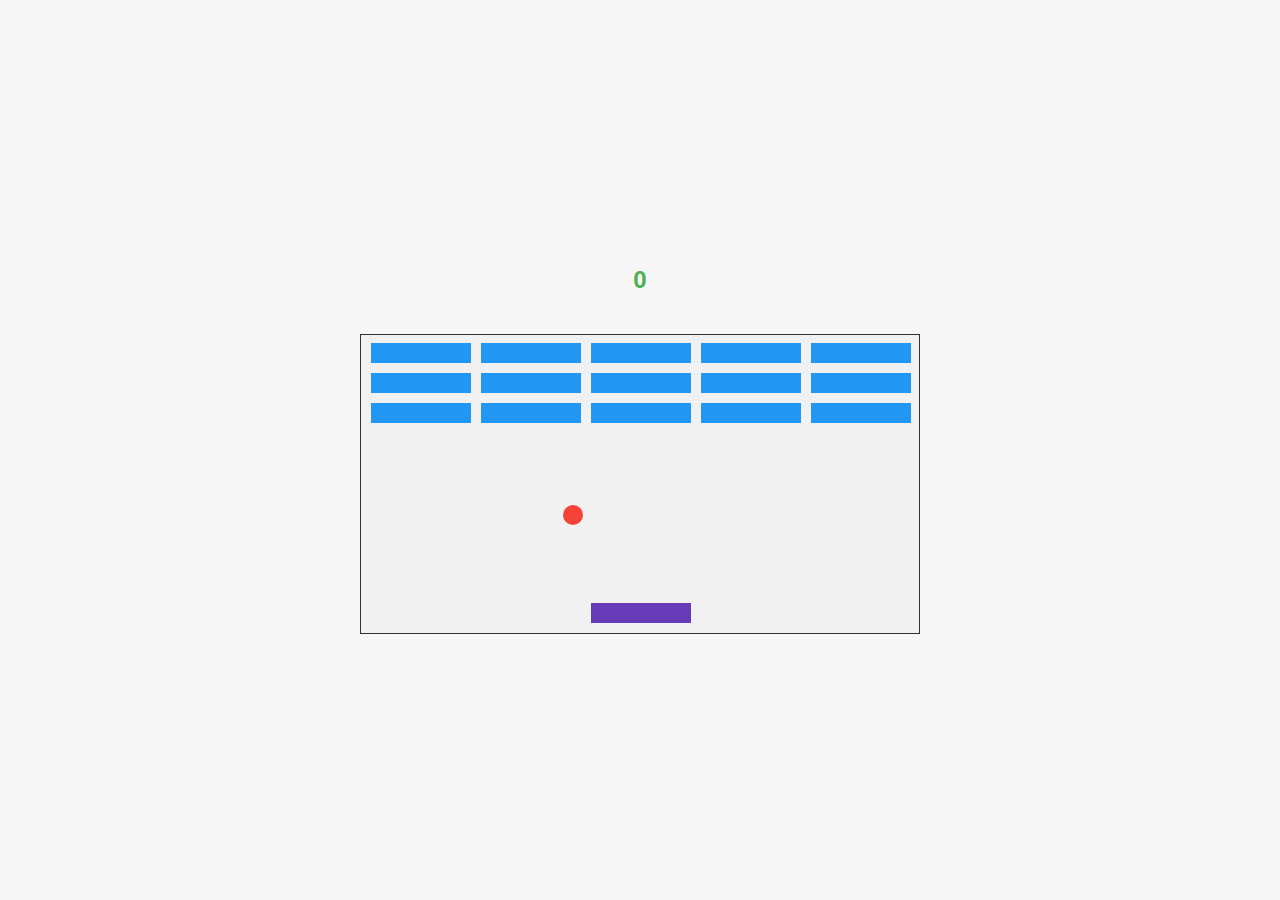
<file: breakout/index.html>
<!DOCTYPE html>
<html lang="en">
<head>
    <meta charset="UTF-8">
    <meta name="viewport" content="width=device-width, initial-scale=1.0">
    <title>Break Out</title>
    <link rel="stylesheet" href="styles.css">
</head>
<body>
    
    <h2 id="score">0</h2>
    <div class="grid"></div>

    <script src="index.js"></script>

</body>
</html>
</file>
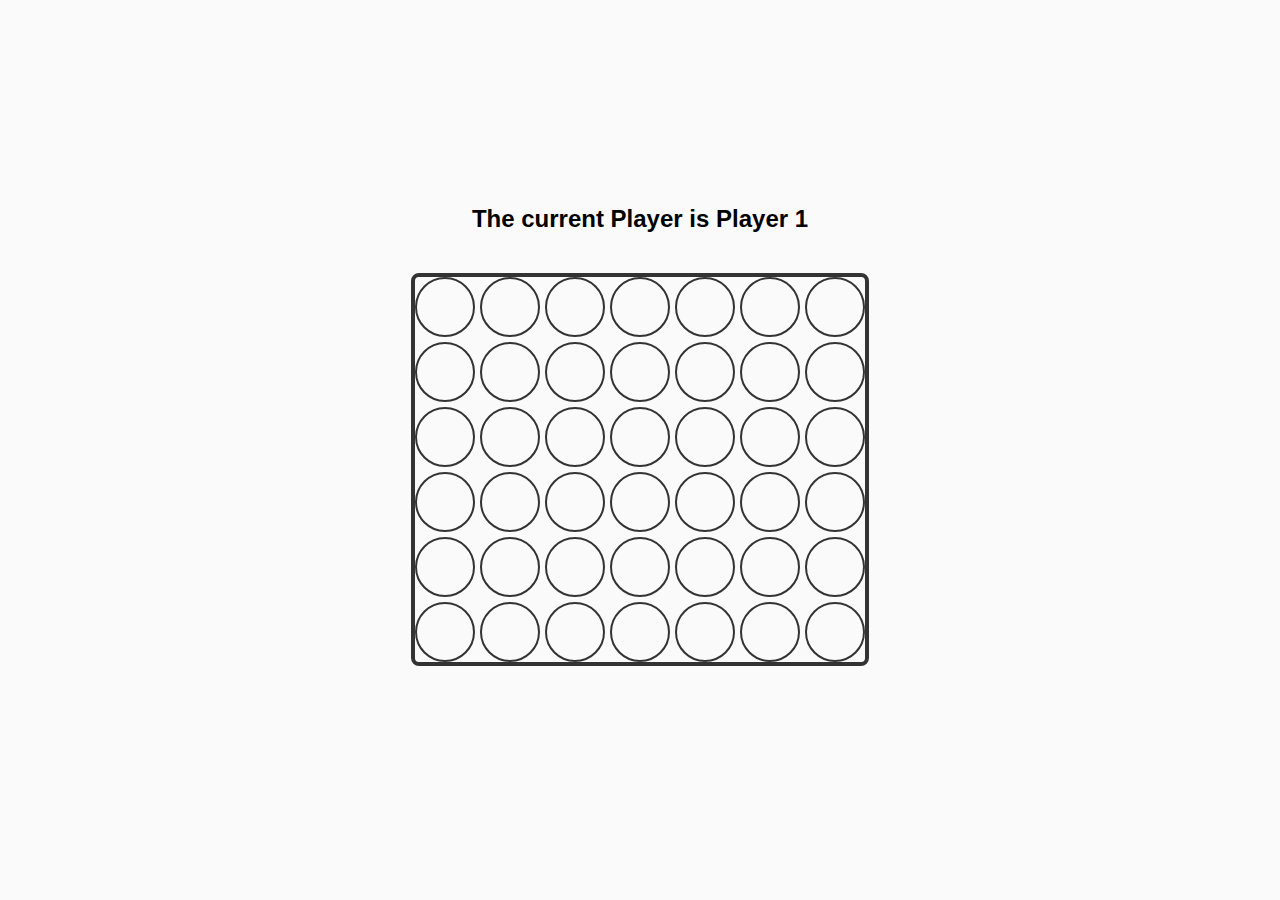
<file: connect-four/index.html>
<!DOCTYPE html>
<html lang="en">
<head>
    <meta charset="UTF-8">
    <meta name="viewport" content="width=device-width, initial-scale=1.0">
    <title>Connect Four Game</title>
    <link rel="stylesheet" href="styles.css">
</head>
<body>
    <h2>The current Player is Player <span id="current-player">1</span></h2>
    <h3 id="result"></h3>

    <div class="grid">
        <!-- 7 Columns, 6 Rows = 42 divs -->
        <!-- Each div represents a slot in the Connect Four board -->
        <!-- No need for extra divs like "taken", just create enough slots. -->
        <!-- Total: 42 divs -->
        <div></div><div></div><div></div><div></div><div></div><div></div><div></div>
        <div></div><div></div><div></div><div></div><div></div><div></div><div></div>
        <div></div><div></div><div></div><div></div><div></div><div></div><div></div>
        <div></div><div></div><div></div><div></div><div></div><div></div><div></div>
        <div></div><div></div><div></div><div></div><div></div><div></div><div></div>
        <div></div><div></div><div></div><div></div><div></div><div></div><div></div>
    </div>

    <script src="game.js"></script>
</body>
</html>
</file>
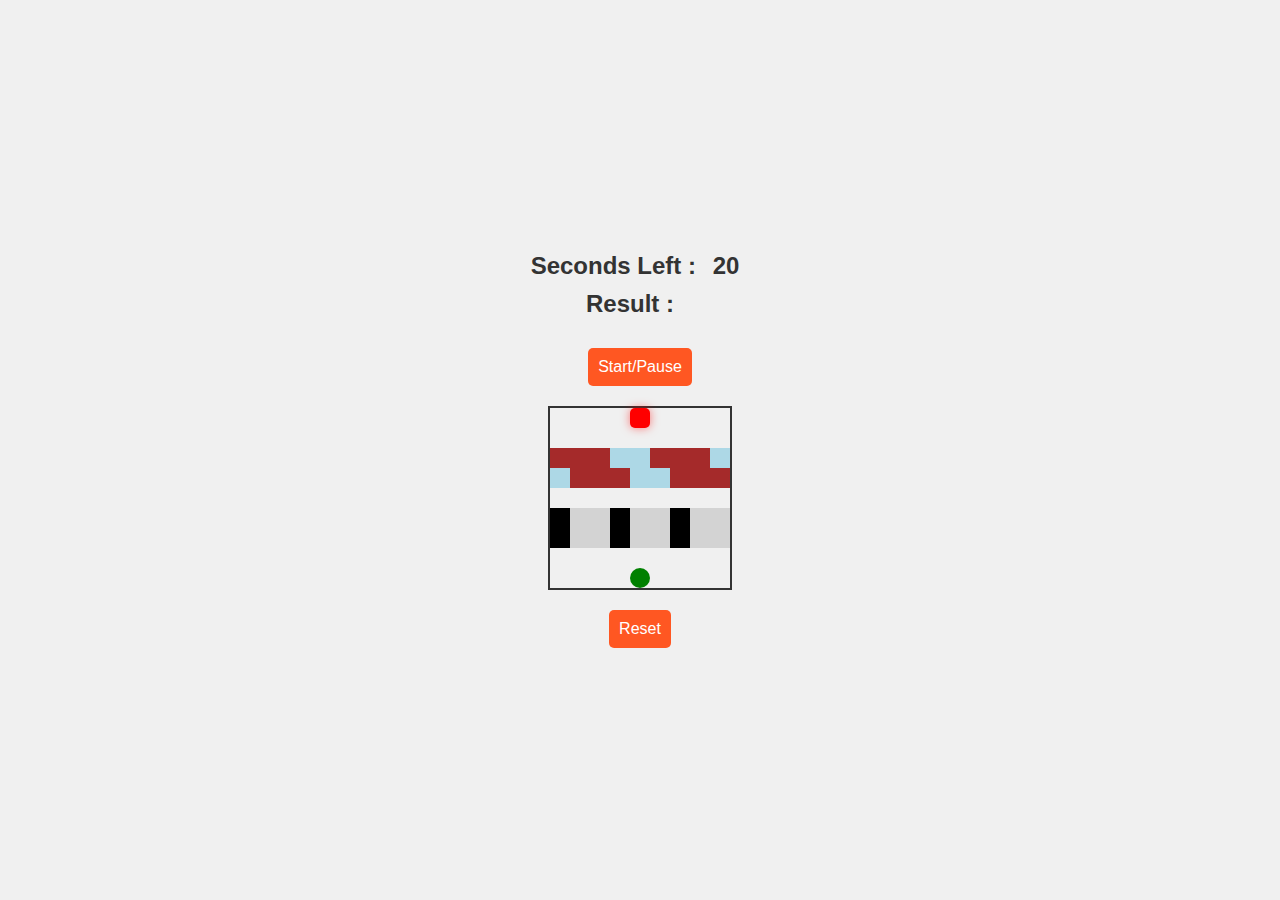
<file: frogger/index.html>
<!DOCTYPE html>
<html lang="en">
<head>
    <meta charset="UTF-8">
    <meta name="viewport" content="width=device-width, initial-scale=1.0">
    <title>Frogger</title>
    <link rel="stylesheet" href="styles.css">
</head>
<body>
    
    <h3>Seconds Left : <span id="time-left">20</span></h3>
    <h3>Result : <span id="result"></span></h3>

    <button id="start-pause-button">Start/Pause</button>

    <div class="grid">
        <div></div>
        <div></div>
        <div></div>
        <div></div>
        <div class="ending-block"></div>
        <div></div>
        <div></div>
        <div></div>
        <div></div>
        <div></div>
        <div></div>
        <div></div>
        <div></div>
        <div></div>
        <div></div>
        <div></div>
        <div></div>
        <div></div>
        <div class="log-left l1"></div>
        <div class="log-left l2"></div>
        <div class="log-left l3"></div>
        <div class="log-left l4"></div>
        <div class="log-left l5"></div>
        <div class="log-left l1"></div>
        <div class="log-left l2"></div>
        <div class="log-left l3"></div>
        <div class="log-left l4"></div>

        <div class="log-right l5"></div>
        <div class="log-right l1"></div>
        <div class="log-right l2"></div>
        <div class="log-right l3"></div>
        <div class="log-right l4"></div>
        <div class="log-right l5"></div>
        <div class="log-right l1"></div>
        <div class="log-right l2"></div>
        <div class="log-right l3"></div>

        <div></div>
        <div></div>
        <div></div>
        <div></div>
        <div></div>
        <div></div>
        <div></div>
        <div></div>
        <div></div>

        <div class="car-left c1"></div>
        <div class="car-left c2"></div>
        <div class="car-left c3"></div>
        <div class="car-left c1"></div>
        <div class="car-left c2"></div>
        <div class="car-left c3"></div>
        <div class="car-left c1"></div>
        <div class="car-left c2"></div>
        <div class="car-left c3"></div>

        <div class="car-right c1"></div>
        <div class="car-right c2"></div>
        <div class="car-right c3"></div>
        <div class="car-right c1"></div>
        <div class="car-right c2"></div>
        <div class="car-right c3"></div>
        <div class="car-right c1"></div>
        <div class="car-right c2"></div>
        <div class="car-right c3"></div>

        <div></div>
        <div></div>
        <div></div>
        <div></div>
        <div></div>
        <div></div>
        <div></div>
        <div></div>
        <div></div>
        <div></div>
        <div></div>
        <div></div>
        <div></div>
        <div class="starting-block frog"></div>
        <div></div>
        <div></div>
        <div></div>
        <div></div>
    </div>

    <button id="reset-button" onclick=reset()>Reset</button>

    <script src="index.js"></script>

</body>
</html>
</file>
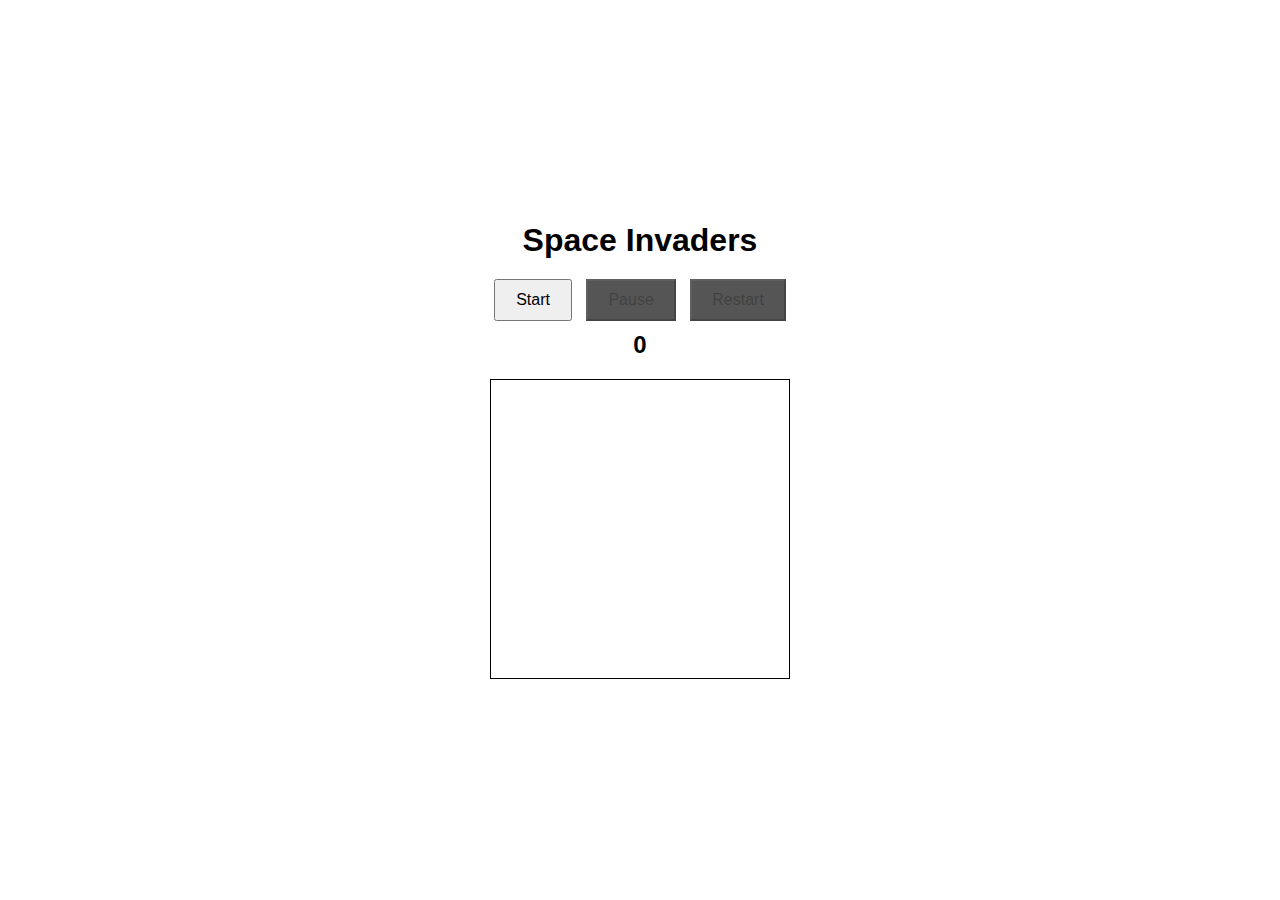
<file: space-invaders/index.html>
<!DOCTYPE html>
<html lang="en">
<head>
    <meta charset="UTF-8">
    <meta name="viewport" content="width=device-width, initial-scale=1.0">
    <title>Space Invaders</title>
    <link rel="stylesheet" href="styles.css">
</head>
<body>

    <div class="container">
        <h1>Space Invaders</h1>
        <div class="controls">
            <button class="start-btn">Start</button>
            <button class="pause-btn" disabled>Pause</button>
            <button class="restart-btn" disabled>Restart</button>
        </div>
        <h2 class="results">0</h2>
        <div class="grid"></div>
    </div>

    <script src="app.js"></script>

</body>
</html>
</file>
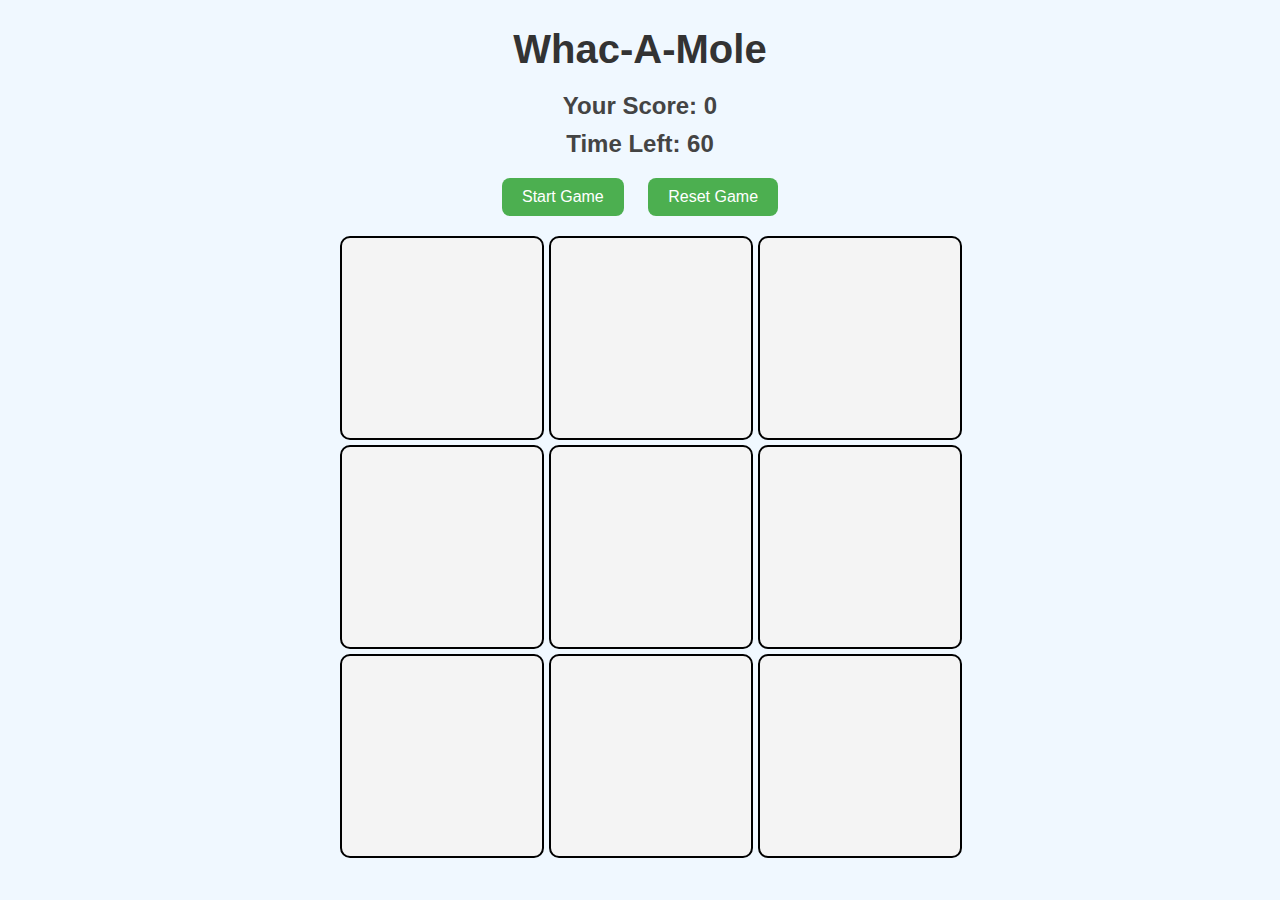
<file: whack-a-mole/index.html>
<!DOCTYPE html>
<html lang="en">
<head>
    <meta charset="UTF-8">
    <meta name="viewport" content="width=device-width, initial-scale=1.0">
    <title>Whac-A-Mole</title>
    <link rel="stylesheet" href="styles.css">
</head>
<body>

    <h1>Whac-A-Mole</h1>
    <h2>Your Score: <span id="score">0</span></h2>
    <h2>Time Left: <span id="time-left">60</span></h2>

    <div class="controls">
        <button id="start-btn">Start Game</button>
        <button id="reset-btn">Reset Game</button>
    </div>

    <div class="grid">
        <div class="square" id="1"></div>
        <div class="square" id="2"></div>
        <div class="square" id="3"></div>
        <div class="square" id="4"></div>
        <div class="square" id="5"></div>
        <div class="square" id="6"></div>
        <div class="square" id="7"></div>
        <div class="square" id="8"></div>
        <div class="square" id="9"></div>
    </div>

    <script src="game.js"></script>
</body>
</html>
</file>
<file: frogger/styles.css>
* {
    margin: 0;
    padding: 0;
    box-sizing: border-box;
}

body {
    font-family: 'Arial', sans-serif;
    background-color: #f0f0f0;
    display: flex;
    justify-content: center;
    align-items: center;
    height: 100vh;
    flex-direction: column;
}

h3 {
    font-size: 24px;
    color: #333;
    margin-bottom: 10px;
}

#time-left, #result {
    font-weight: bold;
}

#time-left, #result, #start-pause-button, #reset-button {
    padding: 10px;
    border-radius: 5px;
    text-align: center;
}

#start-pause-button, #reset-button {
    font-size: 16px;
    background-color: #ff5722;
    color: white;
    border: none;
    cursor: pointer;
    transition: background-color 0.3s ease;
}

#start-pause-button:hover, #reset-button:hover {
    background-color: #ff7043;
}

.grid {
    border: 2px solid #333;
    display: grid;
    grid-template-columns: repeat(9, 20px); /* 9 columns with 20px each */
    grid-template-rows: repeat(9, 20px);    /* 9 rows with 20px each */
    margin-top: 20px;
    justify-content: center;
    align-items: center;
    gap: 0px;
}

.grid div {
    width: 20px;
    height: 20px;
}


.ending-block {
    background-color: red;
    border-radius: 5px;
    box-shadow: 0 0 10px rgba(255, 0, 0, 0.5);
}

.l1, .l2, .l3 {
    background-color: brown;
}

.l4, .l5 {
    background-color: lightblue;
}

.c1 {
    background-color: black;
}

.c2, .c3 {
    background-color: lightgray;
}

/* Flexbox setup for centering */
.container {
    display: flex;
    flex-direction: column;
    justify-content: center;
    align-items: center;
    text-align: center;
}

.grid-container {
    display: flex;
    justify-content: center;
    align-items: center;
}

button {
    font-size: 16px;
    padding: 12px 24px;
    background-color: #ff5722;
    border: none;
    border-radius: 5px;
    cursor: pointer;
    margin-top: 20px;
    transition: background-color 0.3s ease;
}

button:hover {
    background-color: #ff7043;
}

.frog {
    background-color: green;
    border-radius: 50%;
}

/* Small screen adjustments */
@media (max-width: 600px) {
    .grid {
        height: 150px;
        width: 150px;
    }

    .grid div {
        width: 16px;
        height: 16px;
    }

    button {
        font-size: 14px;
        padding: 8px 16px;
    }
}
</file>
<file: space-invaders/styles.css>
/* General styles */
* {
    margin: 0;
    padding: 0;
    box-sizing: border-box;
}

body {
    font-family: Arial, sans-serif;
    display: flex;
    justify-content: center;
    align-items: center;
    height: 100vh;
    text-align: center;
}

.container {
    display: flex;
    flex-direction: column;
    align-items: center;
    justify-content: center;
}

h1 {
    margin-bottom: 20px;
    font-size: 2rem;
}

.controls {
    margin-bottom: 10px;
}

button {
    padding: 10px 20px;
    margin: 0 5px;
    font-size: 1rem;
    cursor: pointer;
}

button:disabled {
    background-color: #555;
    cursor: not-allowed;
}

.grid {
    display: grid;
    grid-template-columns: repeat(15, 20px);
    grid-template-rows: repeat(15, 20px);
    width: 300px;
    height: 300px;
    border: solid 1px black;
    position: relative;
    margin-top: 20px;
}

.grid div {
    width: 20px;
    height: 20px;
    box-sizing: border-box;
    position: relative;
}

.invader {
    background-color: purple;
    border-radius: 10px;
}

.shooter {
    background-color: green;
    position: absolute;
    bottom: 0;
    left: 50%;
    transform: translateX(-50%);
}

.laser {
    background-color: lawngreen;
    position: absolute;
    width: 2px;
    height: 20px;
}

.boom {
    background-color: red;
}
</file>
<file: whack-a-mole/styles.css>
body {
    font-family: Arial, sans-serif;
    text-align: center;
    background-color: #f0f8ff;
    margin: 20px;
}

h1 {
    font-size: 2.5rem;
    margin-bottom: 20px;
    color: #333;
}

h2 {
    font-size: 1.5rem;
    margin: 10px 0;
    color: #444;
}

.controls {
    margin: 20px 0;
}

button {
    padding: 10px 20px;
    font-size: 1rem;
    border: none;
    border-radius: 8px;
    cursor: pointer;
    background-color: #4caf50;
    color: white;
    transition: background-color 0.3s;
    margin: 0 10px;
}

button:hover {
    background-color: #45a049;
}

.grid {
    width: 600px;
    height: 600px;
    display: grid;
    grid-template-columns: repeat(3, 1fr);
    grid-template-rows: repeat(3, 1fr);
    margin: 0 auto;
    gap: 5px;
}

.square {
    height: 200px;
    width: 200px;
    border: 2px solid #000;
    background-color: #f4f4f4;
    display: flex;
    align-items: center;
    justify-content: center;
    border-radius: 10px;
    transition: background-color 0.3s;
}

.mole {
    background-image: url('https://github.com/Kalvium-Program/Image-files/blob/main/mole.jpg?raw=true');
    background-size: contain;
    background-repeat: no-repeat;
    background-position: center;
    cursor: pointer;
}
</file>
<file: breakout/styles.css>
/* Basic reset */
* {
    margin: 0;
    padding: 0;
    box-sizing: border-box;
}

/* Centered container for the game */
body {
    font-family: Arial, sans-serif;
    display: flex;
    justify-content: center;
    align-items: center;
    min-height: 100vh;
    background-color: #f7f7f7;
    flex-direction: column;
    text-align: center;
}

/* Score styling */
#score {
    font-size: 1.5rem;
    font-weight: bold;
    color: #4caf50;
    margin-bottom: 20px;
}

/* Grid container styling */
.grid {
    height: 300px;
    width: 560px;
    border: 1px solid #333;
    position: relative;
    margin-top: 20px;
    background-color: #f1f1f1;
}

/* Block styling */
.block {
    height: 20px;
    width: 100px;
    background-color: #2196f3;
    position: absolute;
}

/* User paddle styling */
.user {
    height: 20px;
    width: 100px;
    background-color: #673ab7;
    position: absolute;
}

/* Ball styling */
.ball {
    position: absolute;
    height: 20px;
    width: 20px;
    border-radius: 50%;
    background-color: #f44336;
}

/* Mobile responsiveness */
@media (max-width: 600px) {
    .grid {
        width: 90vw;
        height: 200px;
    }

    .block {
        width: 80px;
    }

    .user {
        width: 80px;
    }

    #score {
        font-size: 1rem;
    }
}
</file>
<file: connect-four/styles.css>
/* Reset Styles */
* {
    margin: 0;
    padding: 0;
    box-sizing: border-box;
}

/* Body Styling */
body {
    font-family: 'Arial', sans-serif;
    background-color: #fafafa;
    display: flex;
    justify-content: center;
    align-items: center;
    height: 100vh;
    flex-direction: column;
    text-align: center;
}

/* Header Styling */
h2 {
    font-size: 24px;
    margin-bottom: 20px;
}

h3 {
    font-size: 18px;
    color: #333;
    margin-bottom: 20px;
}

#current-player {
    font-weight: bold;
    color: #000;
}

/* Grid Styling */
.grid {
    display: grid;
    grid-template-columns: repeat(7, 60px); /* 7 columns */
    grid-template-rows: repeat(6, 60px);   /* 6 rows */
    gap: 5px;
    margin-bottom: 30px;
    border: 4px solid #333;
    border-radius: 8px;
}

/* Grid Cells (Slots) */
.grid div {
    width: 60px;
    height: 60px;
    border-radius: 50%;
    border: 2px solid #333;
    display: flex;
    align-items: center;
    justify-content: center;
    cursor: pointer;
    transition: background-color 0.2s ease;
}

/* Taken Slots (Inactive Cells) */
.taken {
    background-color: #d3d3d3;
    pointer-events: none;
}

/* Player Pieces */
.player-one {
    background-color: red;
    z-index: 1;
    box-shadow: 0 0 10px rgba(255, 0, 0, 0.5);
}

.player-two {
    background-color: blue;
    z-index: 1;
    box-shadow: 0 0 10px rgba(0, 0, 255, 0.5);
}

/* Hover effect for empty slots */
.grid div:hover {
    background-color: rgba(0, 0, 0, 0.1);
}

/* Winning Message */
#result {
    font-size: 22px;
    font-weight: bold;
    color: green;
}

/* Media Queries for Responsiveness */
@media (max-width: 600px) {
    .grid {
        grid-template-columns: repeat(7, 50px);
        grid-template-rows: repeat(6, 50px);
    }

    .grid div {
        width: 50px;
        height: 50px;
    }
    
    h2, h3 {
        font-size: 16px;
    }
}
</file>
